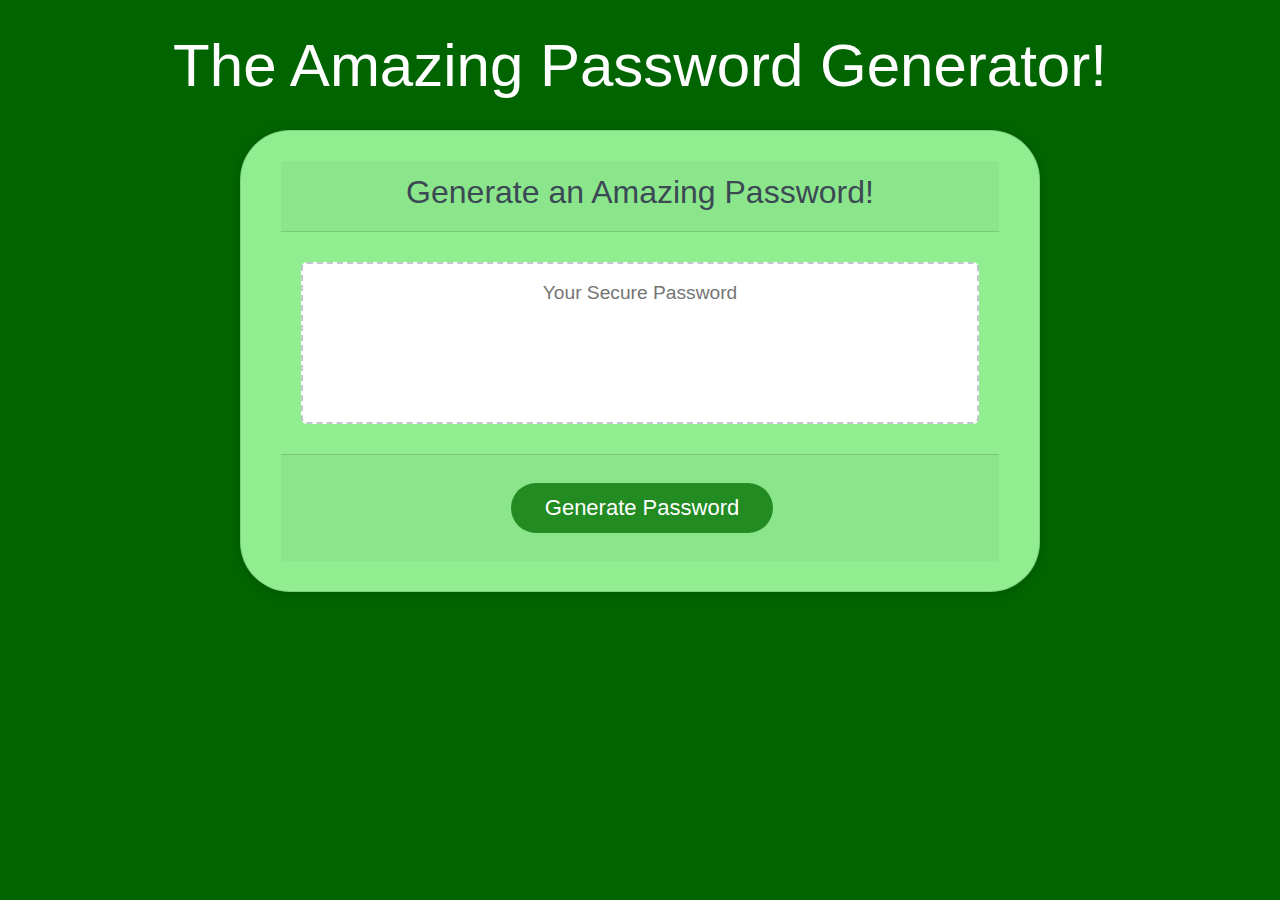
<file: index.html>
<!DOCTYPE html>
<html lang="en">

<head>
  <meta charset="UTF-8" />
  <meta name="viewport" content="width=device-width, initial-scale=1.0" />
  <meta http-equiv="X-UA-Compatible" content="ie=edge" />
  <title>The Amazing Password Generator</title>
  <link rel="stylesheet" href="https://stackpath.bootstrapcdn.com/bootstrap/4.4.1/css/bootstrap.min.css" integrity="sha384-Vkoo8x4CGsO3+Hhxv8T/Q5PaXtkKtu6ug5TOeNV6gBiFeWPGFN9MuhOf23Q9Ifjh" crossorigin="anonymous">
  <link rel="stylesheet" href="style.css" />
</head>

<body>
  <div class="wrapper">
    <header>
      <h1>The Amazing Password Generator!</h1>
    </header>
    <div class="card">
      <div class="card-header">
        <h2>Generate an Amazing Password!</h2>
      </div>
      <div class="card-body">
        <textarea readonly id="password" placeholder="Your Secure Password" aria-label="Generated Password"></textarea>
      </div>
      <div class="card-footer">
        <!-- <button id="generate" class="btn">Generate Password</button> -->
        <button id="generate" class="btn" onclick="generatePassword()">Generate Password</button>
      </div>
    </div>
  </div>
  <script src="script2.js"></script>
</body>

</html>
</file>
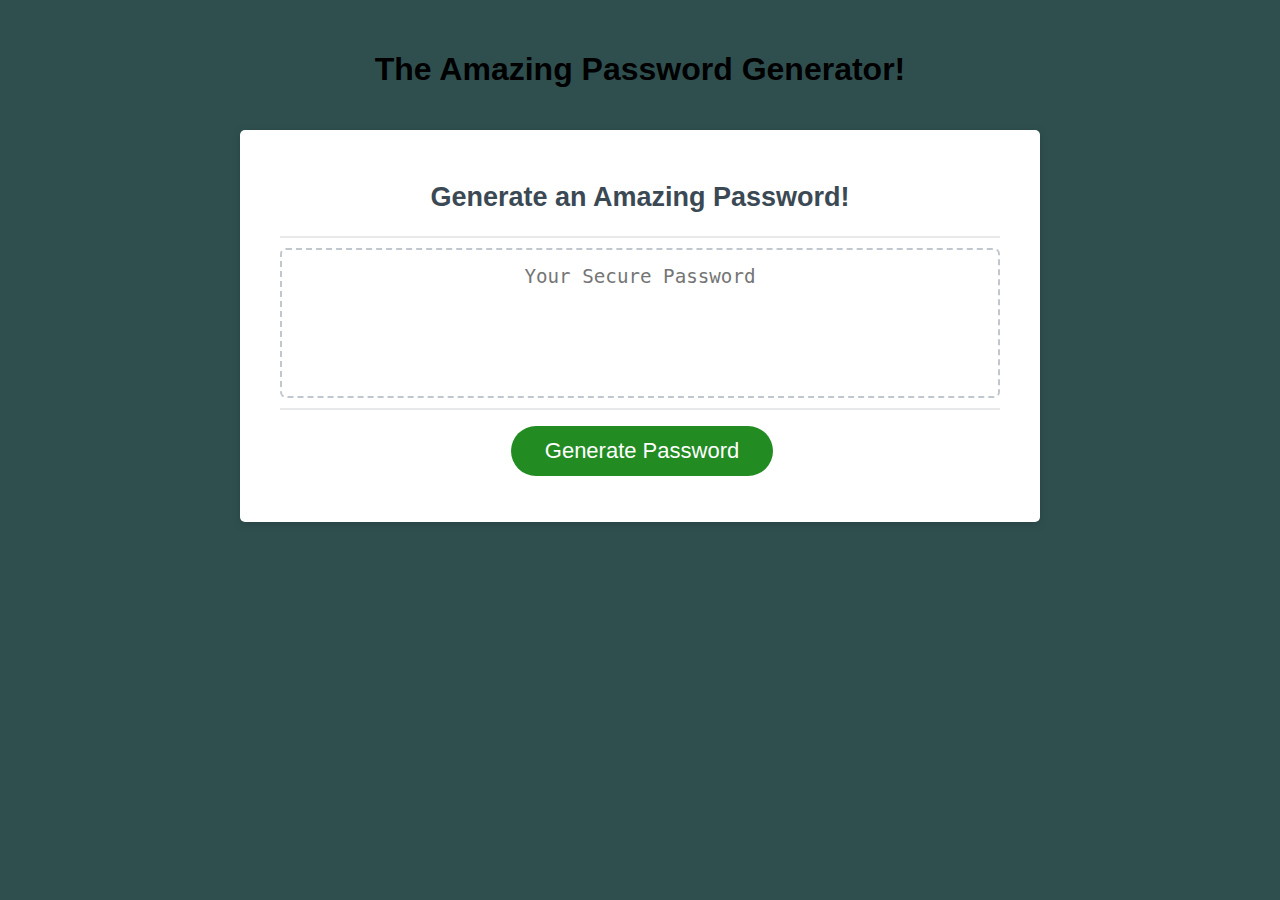
<file: Develop/index.html>
<!DOCTYPE html>
<html lang="en">
  <head>
    <meta charset="UTF-8" />
    <meta name="viewport" content="width=device-width, initial-scale=1.0" />
    <meta http-equiv="X-UA-Compatible" content="ie=edge" />
    <title>Password Generator</title>
    <link rel="stylesheet" href="style.css" />
  </head>
  <body>
    <div class="wrapper">
      <header>
        <h1>The Amazing Password Generator!</h1>
      </header>
      <div class="card">
        <div class="card-header">
          <h2>Generate an Amazing Password!</h2>
        </div>
        <div class="card-body">
          <textarea
            readonly
            id="password"
            placeholder="Your Secure Password"
            aria-label="Generated Password"
          ></textarea>
        </div>
        <div class="card-footer">
          <button id="generate" class="btn">Generate Password</button>
        </div>
      </div>
    </div>
    <script src="script.js"></script>
  </body>
</html>
</file>
<file: style.css>
*,
*::before,
*::after {
  box-sizing: border-box;
}

html,
body,
.wrapper {
  height: 100%;
  margin: 0;
  padding: 0;
}

body {
  font-family: sans-serif;
  background-color:darkgreen
}

.wrapper {
  padding-top: 30px;
  padding-left: 20px;
  padding-right: 20px;
}

header {
  text-align: center;
  padding: 20px;
  padding-top: 0px;
  color: white;
}

.card {
  background-color: lightgreen;
  border-radius: 50px;
  border-width: 1px;
  box-shadow: rgba(0, 0, 0, 0.15) 0px 2px 8px 0px;
  color: hsl(206, 17%, 28%);
  font-size: 18px;
  margin: 0 auto;
  max-width: 800px;
  padding: 30px 40px;
  text-align: center;
}

.card-header::after {
  content: " ";
  display: block;
  width: 100%;
  background: lightgreen
  height: 2px;

}

.card-body {
  min-height: 100px;
}

.card-footer {
  text-align: center;
}

.card-footer::before {
  content: " ";
  display: block;
  width: 100%;
  background: lightgreen
  height: 2px;
}

.card-footer::after {
  content: " ";
  display: block;
  clear: both;
  
}

.btn {
  border: none;
  background-color: forestgreen;
  border-radius: 25px;
  box-shadow: rgba(0, 0, 0, 0.1) 0px 1px 6px 0px rgba(0, 0, 0, 0.2) 0px 1px 1px
    0px;
  color: hsl(0, 0%, 100%);
  display: inline-block;
  font-size: 22px;
  line-height: 22px;
  margin: 16px 16px 16px 20px;
  padding: 14px 34px;
  text-align: center;
  cursor: pointer;
}

button[disabled] {
  cursor: default;
  background: #c0c7cf;
}

.float-right {
  float: right;
}

#password {
  -webkit-appearance: none;
  -moz-appearance: none;
  appearance: none;
  border: none;
  display: block;
  width: 100%;
  padding-top: 15px;
  padding-left: 15px;
  padding-right: 15px;
  padding-bottom: 85px;
  font-size: 1.2rem;
  text-align: center;
  margin-top: 10px;
  margin-bottom: 10px;
  border: 2px dashed #c0c7cf;
  border-radius: 6px;
  resize: none;
  overflow: hidden;
}

@media (max-width: 690px) {
  .btn {
    font-size: 1rem;
    margin: 16px 0px 0px 0px;
    padding: 10px 15px;
  }

  #password {
    font-size: 1rem;
  }
}

@media (max-width: 500px) {
  .btn {
    font-size: 0.8rem;
  }
}

header h1{
  font-size: 60px;
  font-weight: 30px;
  text-shadow: rgba(0, 0, 0, 0.15);
}
</file>
<file: Develop/style.css>
*,
*::before,
*::after {
  box-sizing: border-box;
}

html,
body,
.wrapper {
  height: 100%;
  margin: 0;
  padding: 0;
}

body {
  font-family: sans-serif;
  background-color: darkslategray;
}

.wrapper {
  padding-top: 30px;
  padding-left: 20px;
  padding-right: 20px;
}

header {
  text-align: center;
  padding: 20px;
  padding-top: 0px;
  color: black;
}

.card {
  background-color: hsl(0, 0%, 100%);
  border-radius: 5px;
  border-width: 1px;
  box-shadow: rgba(0, 0, 0, 0.15) 0px 2px 8px 0px;
  color: hsl(206, 17%, 28%);
  font-size: 18px;
  margin: 0 auto;
  max-width: 800px;
  padding: 30px 40px;
  text-align: center;
}

.card-header::after {
  content: " ";
  display: block;
  width: 100%;
  background: #e7e9eb;
  height: 2px;
}

.card-body {
  min-height: 100px;
}

.card-footer {
  text-align: center;
}

.card-footer::before {
  content: " ";
  display: block;
  width: 100%;
  background: #e7e9eb;
  height: 2px;
}

.card-footer::after {
  content: " ";
  display: block;
  clear: both;
}

.btn {
  border: none;
  background-color: forestgreen;
  border-radius: 25px;
  box-shadow: rgba(0, 0, 0, 0.1) 0px 1px 6px 0px rgba(0, 0, 0, 0.2) 0px 1px 1px
    0px;
  color: hsl(0, 0%, 100%);
  display: inline-block;
  font-size: 22px;
  line-height: 22px;
  margin: 16px 16px 16px 20px;
  padding: 14px 34px;
  text-align: center;
  cursor: pointer;
}

button[disabled] {
  cursor: default;
  background: #c0c7cf;
}

.float-right {
  float: right;
}

#password {
  -webkit-appearance: none;
  -moz-appearance: none;
  appearance: none;
  border: none;
  display: block;
  width: 100%;
  padding-top: 15px;
  padding-left: 15px;
  padding-right: 15px;
  padding-bottom: 85px;
  font-size: 1.2rem;
  text-align: center;
  margin-top: 10px;
  margin-bottom: 10px;
  border: 2px dashed #c0c7cf;
  border-radius: 6px;
  resize: none;
  overflow: hidden;
}

@media (max-width: 690px) {
  .btn {
    font-size: 1rem;
    margin: 16px 0px 0px 0px;
    padding: 10px 15px;
  }

  #password {
    font-size: 1rem;
  }
}

@media (max-width: 500px) {
  .btn {
    font-size: 0.8rem;
  }
}
</file>
